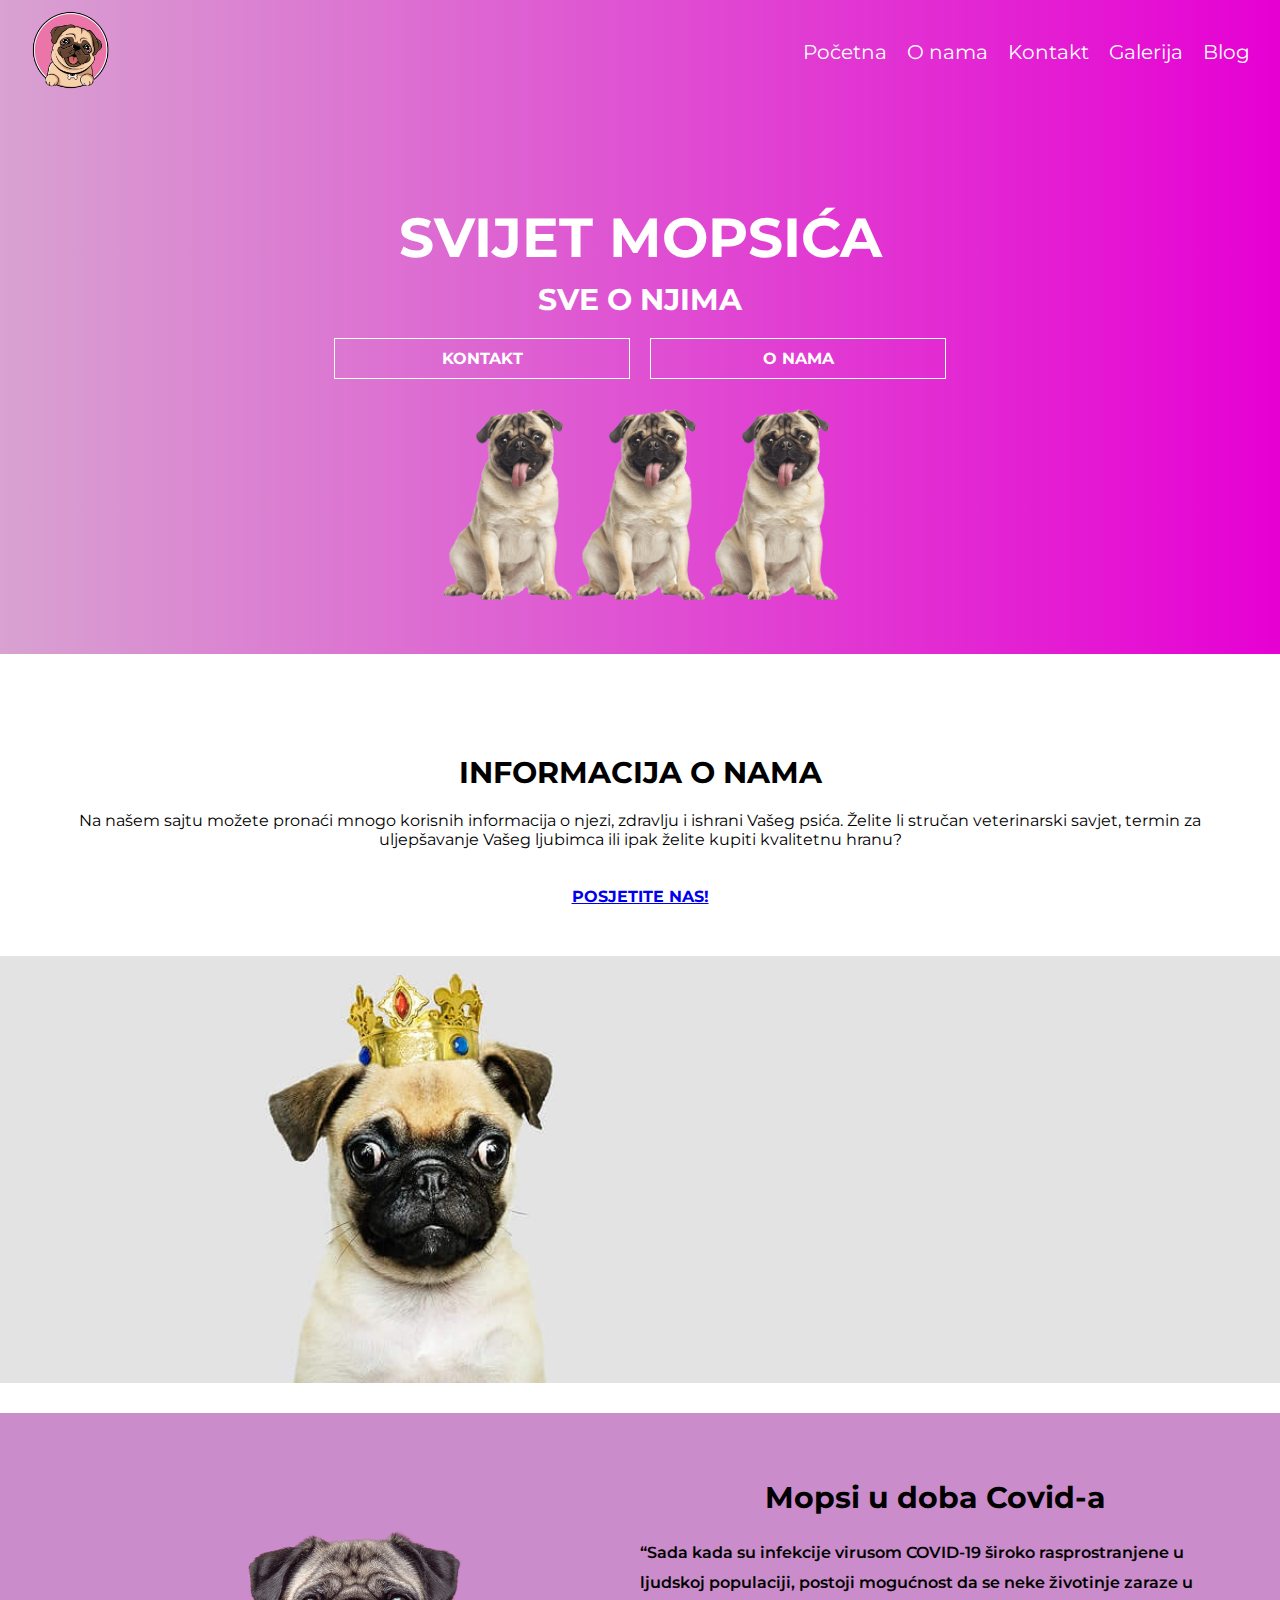
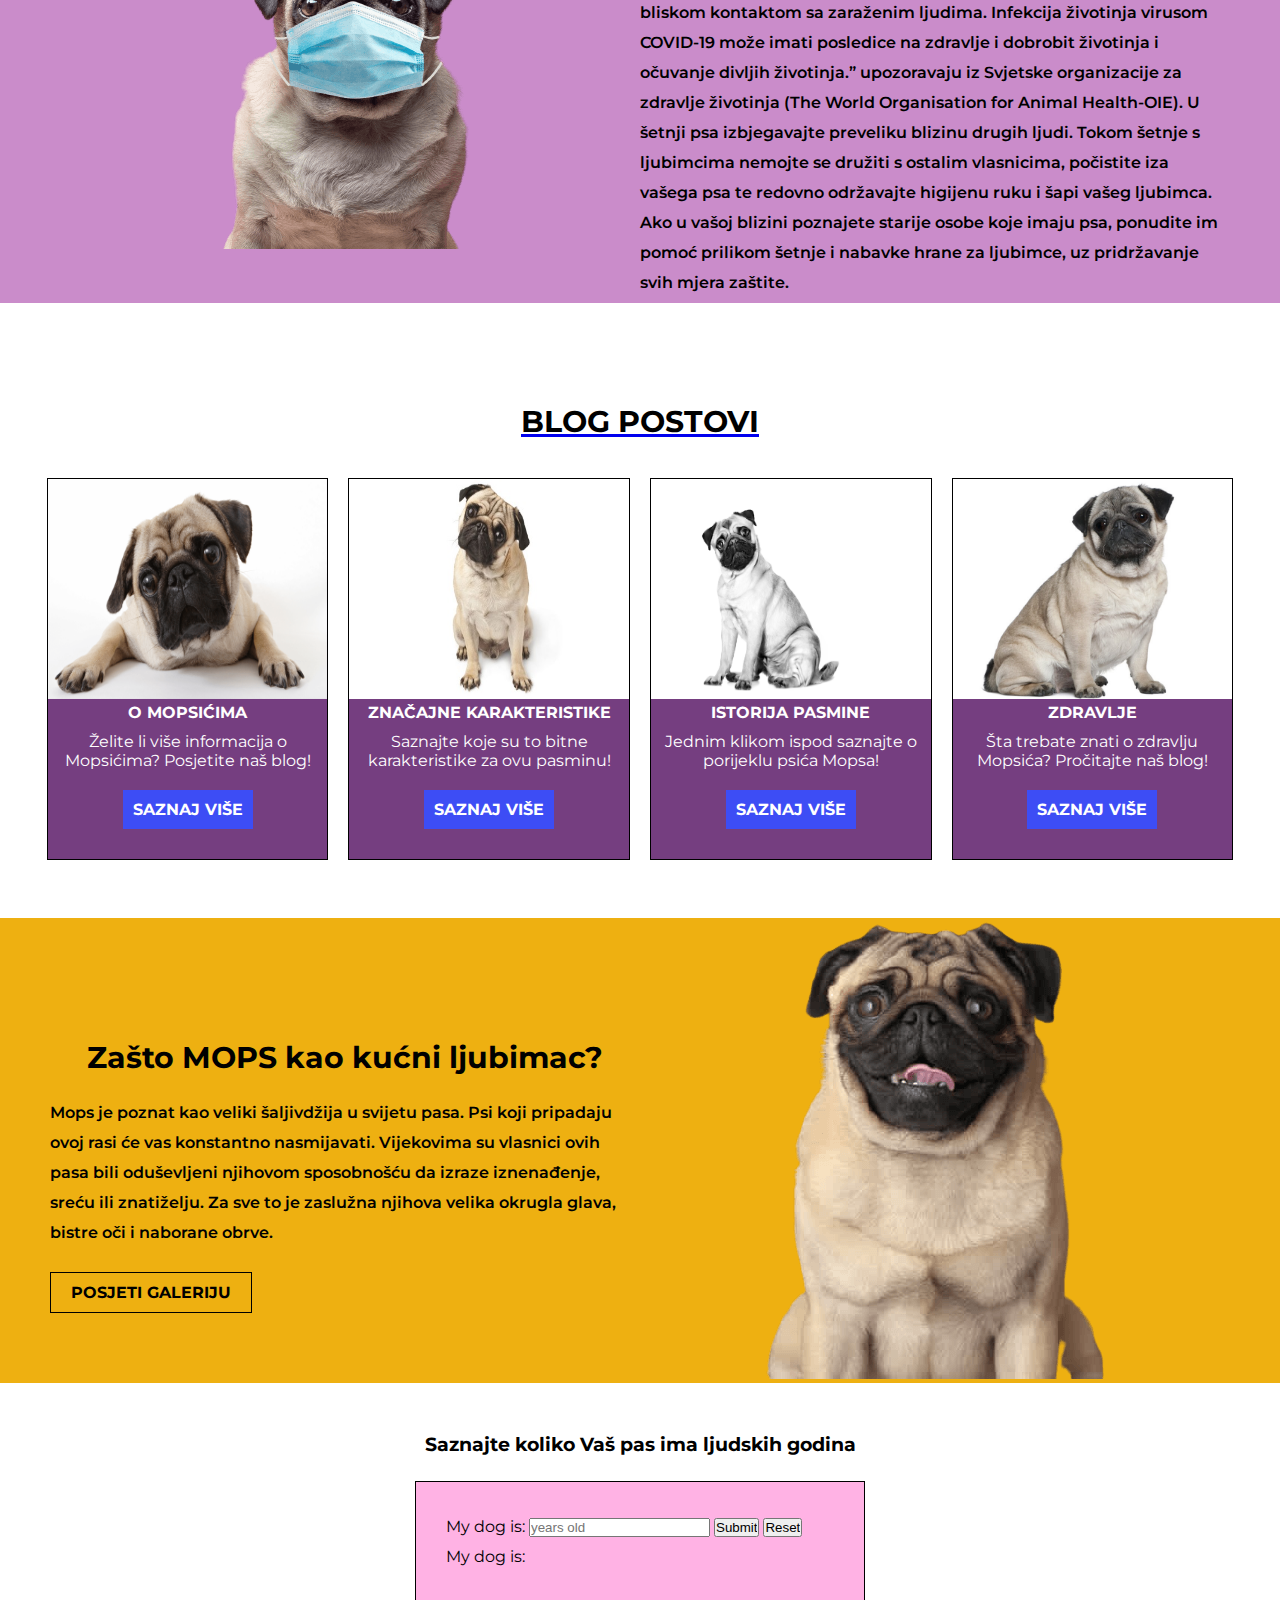
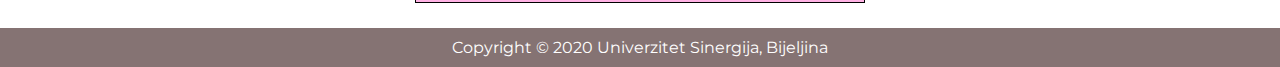
<file: HTMLWebSIte/mops_projekat/index.html>
<!DOCTYPE html>
<html lang="en"> <!--lang atribut za indentifikaciju jezika tekstualnog sadrzaja na webu-->
<head>
    <meta charset="UTF-8"> <!--karakter set-->
    <meta name="viewport" content="width=device-width, initial-scale=1.0"> <!--ukljucen responsive-->
    <link rel="stylesheet" href="css/index.css"> <!--povezali smo sa css-om-->
    <style>
        @import url('https://fonts.googleapis.com/css2?family=Montserrat:wght@300&display=swap');
    </style>
    <meta name="description" content="Prava rasa za vas? Informacije o mopsu uključujući osobnost, 
    povijest, njegovanje, slike, video zapise i AKC standard pasmine."> <!--opis-->
    <title>MOPS</title> <!--naslov-->

</head>
<body>

    <!-- HEADER SEKCIJA -->
    <header>
        <div class="navigation">
            <div class="logo">
                <img src="images/logo2.png" alt="">
            </div>
            <ul>
                <li>
                    <a href="index.html">Početna</a>
                </li>
                <li>
                    <a href="about.html">O nama</a>
                </li>
                <li>
                    <a href="contact.html">Kontakt</a>
                </li>
                <li>
                    <a href="gallery.html">Galerija</a>
                </li>
                <li>
                    <a href="blog.html">Blog</a>
                </li>
            </ul>
        </div>
    </header>
    <!-- KRAJ HEAER SEKCIJE -->

    <!-- HERO SEKCIJA -->
   <div class="hero">
       <div class="hero-content">
           <h1>Svijet mopsića</h1>
           <h2>Sve o njima</h2>
           <div class="buttons">
               <a href="contact.html">Kontakt</a>
               <a href="about.html">O nama</a>
           </div>
           <div class="dogs">
            <img src="images/pug.png" alt="">
            <img src="images/pug.png" alt="">
            <img src="images/pug.png" alt="">
           </div>
       </div>
   </div>
   <!-- KRAJ HERO SEKCIJE -->

   <!-- INFO SEKCIJA -->
   <div class="info">
        <h3>Informacija o nama</h3>
        <p>Na našem sajtu možete pronaći mnogo korisnih informacija o njezi, zdravlju i ishrani Vašeg psića. Želite li stručan veterinarski savjet,
            termin za uljepšavanje Vašeg ljubimca ili ipak želite kupiti kvalitetnu hranu? 
        </p> 
        <br> <br>
            <strong><p><a href="contact.html">POSJETITE NAS!</a></p></strong>
   </div>
   <!-- KRAJ INFO SEKCIJE -->

   <!-- SLIDER -->
   <div id="slideshow">
    <div class="slide"> 
      <img src="images/sl1.jpg">
    </div>

    <div class="slide">
      <img src="images/sl2.jpg">
    </div>

    <div class="slide">
      <img src="images/sl3.jpg">
    </div>
  </div>
  <!-- KRAJ SLIDERA -->

  <!-- MOPS COVID SEKCIJA -->
   <div class="mops-covid">
    <div class="mops-image">
        <img src="images/mops2.png" alt="">
    </div>
       <div class="mops-inner">
           <h3>Mopsi u doba Covid-a</h3>
           <p>“Sada kada su infekcije virusom COVID-19 široko rasprostranjene u ljudskoj populaciji, postoji mogućnost da se neke životinje zaraze u bliskom kontaktom sa zaraženim ljudima. Infekcija životinja virusom COVID-19 može imati posledice na zdravlje i dobrobit životinja i očuvanje divljih životinja.” upozoravaju iz Svjetske organizacije za zdravlje životinja (The World Organisation for Animal Health-OIE).
            U šetnji psa izbjegavajte preveliku blizinu drugih ljudi.
            Tokom šetnje s ljubimcima nemojte se družiti s ostalim vlasnicima, počistite iza vašega psa te redovno održavajte higijenu ruku i šapi vašeg ljubimca. Ako u vašoj blizini poznajete starije osobe koje imaju psa, 
            ponudite im pomoć prilikom šetnje i nabavke hrane za ljubimce, uz pridržavanje svih mjera zaštite.
           </p>
       </div>
   </div>
   <!-- KRAJ MOPS COVID SEKCIJE -->

   <!-- BLOG SEKCIJA -->
   <div class="blog-section">
        <div class="uppersection">
            <a href="blog.html"><h3>Blog postovi</h3></a>
        </div>
        <div class="blog-posts">
            <div class="blog-card">
                <img src="images/mops5.png" alt="">
                <h4>O Mopsićima</h4>
                <p>Želite li više informacija o Mopsićima? Posjetite naš blog!</p>   
                <a href="./blogpost/blogpost1.html">Saznaj više</a>
            </div>
            <div class="blog-card">
                <img src="images/mops-2.jpg" alt="">
                <h4>Značajne karakteristike</h4>
                <p>Saznajte koje su to bitne karakteristike za ovu pasminu!</p>
                <a href="./blogpost/blogpost2.html">Saznaj više</a>
            </div>
            <div class="blog-card">
                <img src="images/mops3.png" alt="">
                <h4>Istorija pasmine</h4>
                <P>Jednim klikom ispod saznajte o porijeklu psića Mopsa!</P>
                <a href="./blogpost/blogpost3.html">Saznaj više</a>
            </div>
            <div class="blog-card">
                <img src="images/mops4.jpg" alt="">
                <h4>Zdravlje</h4>
                <p>Šta trebate znati o zdravlju Mopsića? Pročitajte naš blog! </p>
                <a href="./blogpost/blogpost4.html">Saznaj više</a>
            </div>
            
        </div>
    </div>
    <!-- KRAJ BLOG SEKCIJE-->

    <!-- GALERIJA -->
    <div class="gallery-section">
           <div class="gallery-inner">
               <h3>Zašto MOPS kao kućni ljubimac?</h3>
               <p>Mops je poznat kao veliki šaljivdžija u svijetu pasa. Psi koji pripadaju ovoj rasi će vas konstantno nasmijavati.
                Vijekovima su vlasnici ovih pasa bili oduševljeni njihovom sposobnošću da izraze iznenađenje, sreću ili znatiželju. 
                Za sve to je zaslužna njihova velika okrugla glava, bistre oči i naborane obrve.</p>
               <a href="gallery.html">Posjeti galeriju</a>
           </div>
           <div class="gallery-image">
            <img src="images/gallerymops3.png" alt="">
        </div>
    </div>
    <!-- KRAJ GALERIJE -->

    <!-- KALKULATOR -->
    <h3 class="heading">Saznajte koliko Vaš pas ima ljudskih godina</h3>
    <div class='dog-age-calculator'> 
        
        <form class='calculator'>
        <p> My dog is:
        <input type="text" id ="years" placeholder="years old"/>
        <input type="button" value="Submit" onclick="calculateDogAge()"/>
        <input type="reset"  value="Reset">
        </p>
        </form>
      
          <p id='text'> My dog is: <span id="cal-text"> </span>
               </p>
      </div>
    <!--KRAJ KALKULATORA-->

    <!-- FOOTER -->
    <footer>
        <p>Copyright © 2020 Univerzitet Sinergija, Bijeljina</p>
        
        <script type="text/JavaScript" src="js/slider.js"></script>
        <script type="text/javascript" src="js/calculator.js"></script>
    </footer>
    <!-- KRAJ FOOTERA-->
</body>
</html>
</file>
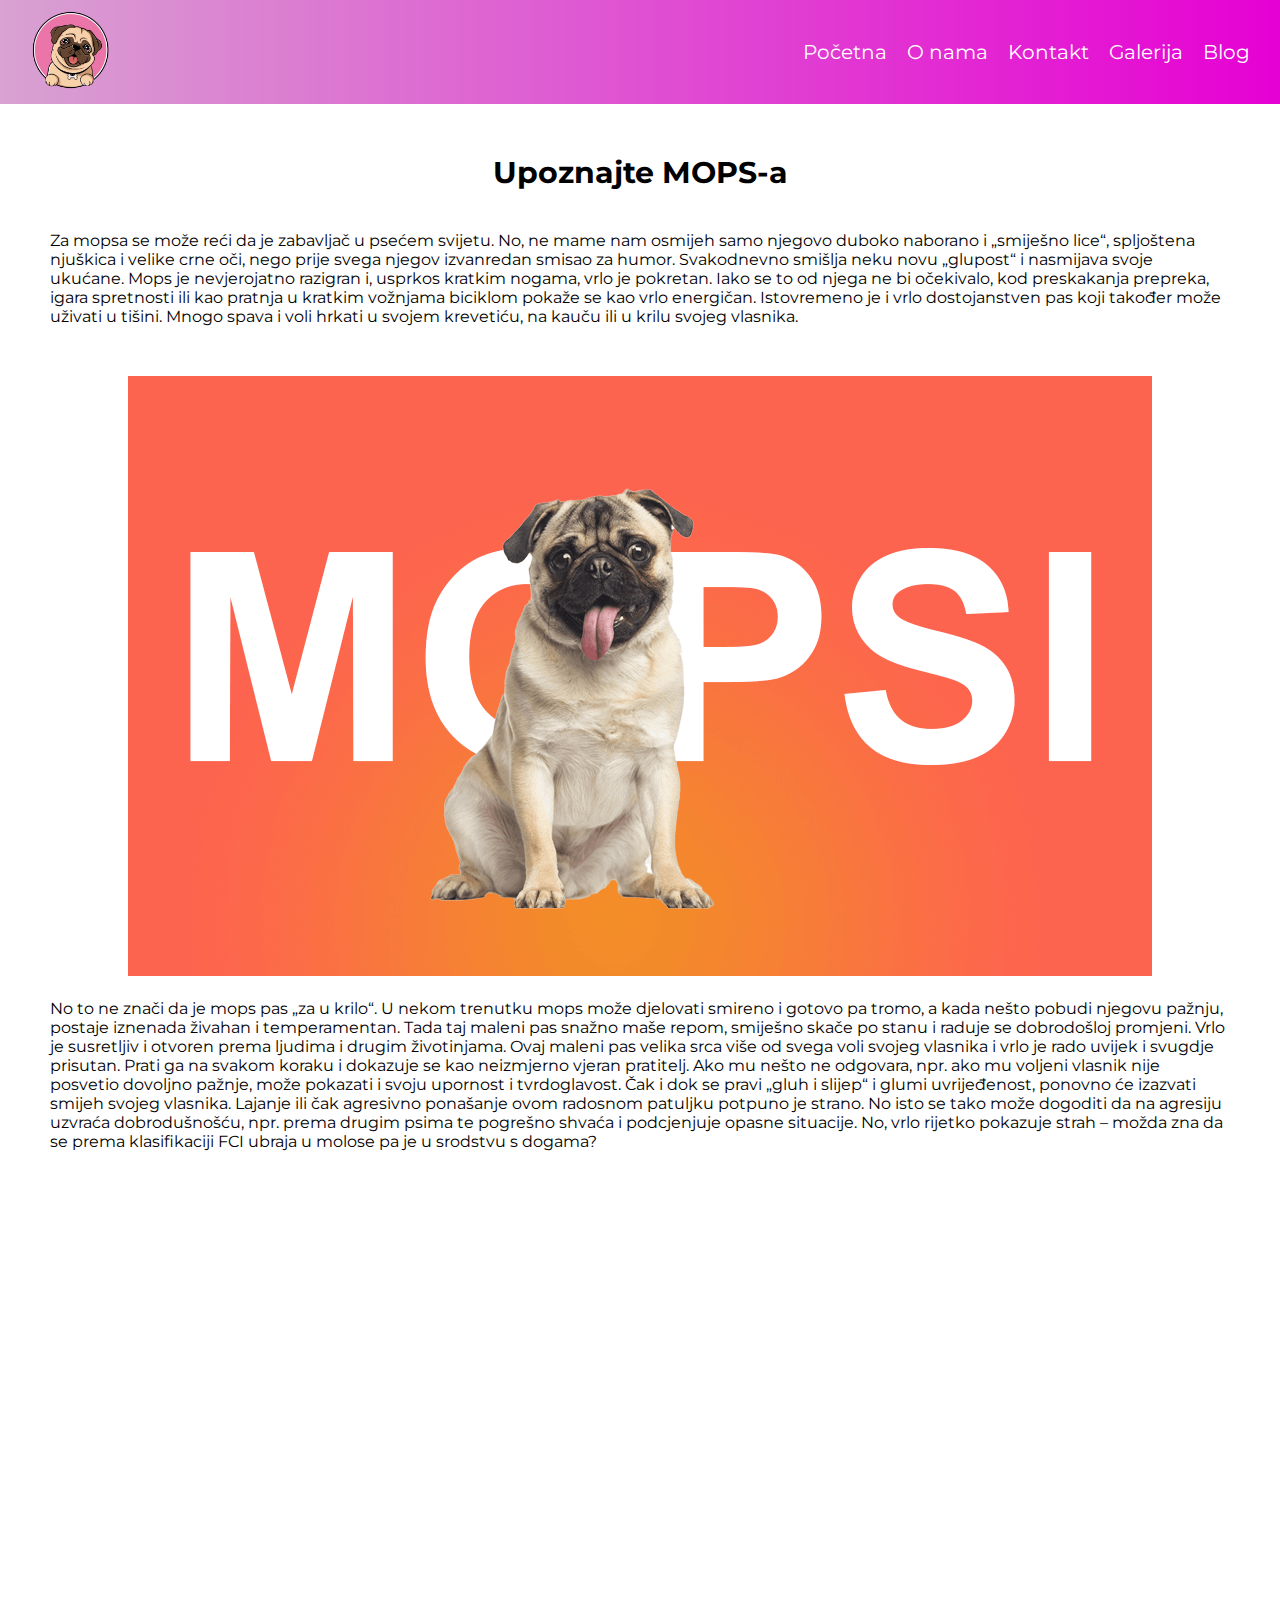
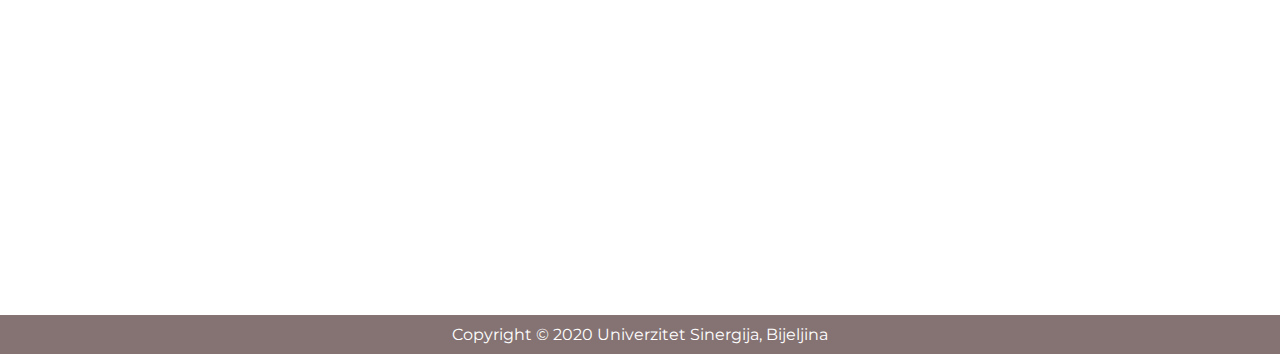
<file: HTMLWebSIte/mops_projekat/about.html>
<!DOCTYPE html>
<html lang="en">
<head>
    <meta charset="UTF-8">
    <meta name="viewport" content="width=device-width, initial-scale=1.0">
    <link rel="stylesheet" href="css/about.css">
    <title>O nama</title>
    <style>
        @import url('https://fonts.googleapis.com/css2?family=Montserrat:wght@300&display=swap');
    </style>
</head>
<body>

    <!-- HEADER SEKCIJA -->
    <header>
        <div class="navigation">
            <div class="logo">
                <img src="images/logo2.png" alt="">
            </div>
            <ul>
                <li>
                    <a href="index.html">Početna</a>
                </li>
                <li>
                    <a href="about.html">O nama</a>
                </li>
                <li>
                    <a href="contact.html">Kontakt</a>
                </li>
                <li>
                    <a href="gallery.html">Galerija</a>
                </li>
                <li>
                    <a href="blog.html">Blog</a>
                </li>
            </ul>
        </div>
    </header>
    <!-- KRAJ HEADER SEKCIJE -->

    <!-- ABOUT SEKCIJA-->
    <div class="about-section">
        <h2>
            Upoznajte MOPS-a
        </h2>
        <p> Za mopsa se može reći da je zabavljač u psećem svijetu. No, ne mame nam osmijeh samo njegovo duboko naborano i „smiješno lice“, spljoštena njuškica i velike crne oči, nego prije svega njegov izvanredan smisao za humor. Svakodnevno smišlja neku novu „glupost“ i nasmijava svoje ukućane. Mops je nevjerojatno razigran i, usprkos kratkim nogama, vrlo je pokretan. Iako se to od njega ne bi očekivalo, kod preskakanja prepreka, igara spretnosti ili kao pratnja u kratkim vožnjama biciklom pokaže se kao vrlo energičan. Istovremeno je i vrlo dostojanstven pas koji također može uživati u tišini. Mnogo spava i voli hrkati u svojem krevetiću, na kauču ili u krilu svojeg vlasnika. </p>
            
        <div class="img-about">
            <img src="images/background.png">
        </div>
            <br>
        <p> No to ne znači da je mops pas „za u krilo“. U nekom trenutku mops može djelovati smireno i gotovo pa tromo, a kada nešto pobudi njegovu pažnju, postaje iznenada živahan i temperamentan. Tada taj maleni pas snažno maše repom, smiješno skače po stanu i raduje se dobrodošloj promjeni. Vrlo je susretljiv i otvoren prema ljudima i drugim životinjama. Ovaj maleni pas velika srca više od svega voli svojeg vlasnika i vrlo je rado uvijek i svugdje prisutan. Prati ga na svakom koraku i dokazuje se kao neizmjerno vjeran pratitelj. Ako mu nešto ne odgovara, npr. ako mu voljeni vlasnik nije posvetio dovoljno pažnje, može pokazati i svoju upornost i tvrdoglavost. Čak i dok se pravi „gluh i slijep“ i glumi uvrijeđenost, ponovno će izazvati smijeh svojeg vlasnika. Lajanje ili čak agresivno ponašanje ovom radosnom patuljku potpuno je strano. No isto se tako može dogoditi da na agresiju uzvraća dobrodušnošću, npr. prema drugim psima te pogrešno shvaća i podcjenjuje opasne situacije. No, vrlo rijetko pokazuje strah – možda zna da se prema klasifikaciji FCI ubraja u molose pa je u srodstvu s dogama?</p>
        <!-- KRAJ ABOUT SEKCIJE -->

        <!-- VIDEO SEKCIJA -->
       <div class="video-responsive">
        <iframe width="1000" height="698" 
        src="https://www.youtube.com/embed/RA3YYeq4XRI" 
        rel='external nofollow' 
        frameborder="0" 
        allow="accelerometer; autoplay; clipboard-write; encrypted-media; gyroscope; picture-in-picture" 
        allowfullscreen></iframe>
       </div>
    </div>
    <!-- KRAJ VIDEO SEKCIJE -->


    <footer>
        <p>Copyright © 2020 Univerzitet Sinergija, Bijeljina</p>
    </footer>
</body>
</html>
</file>
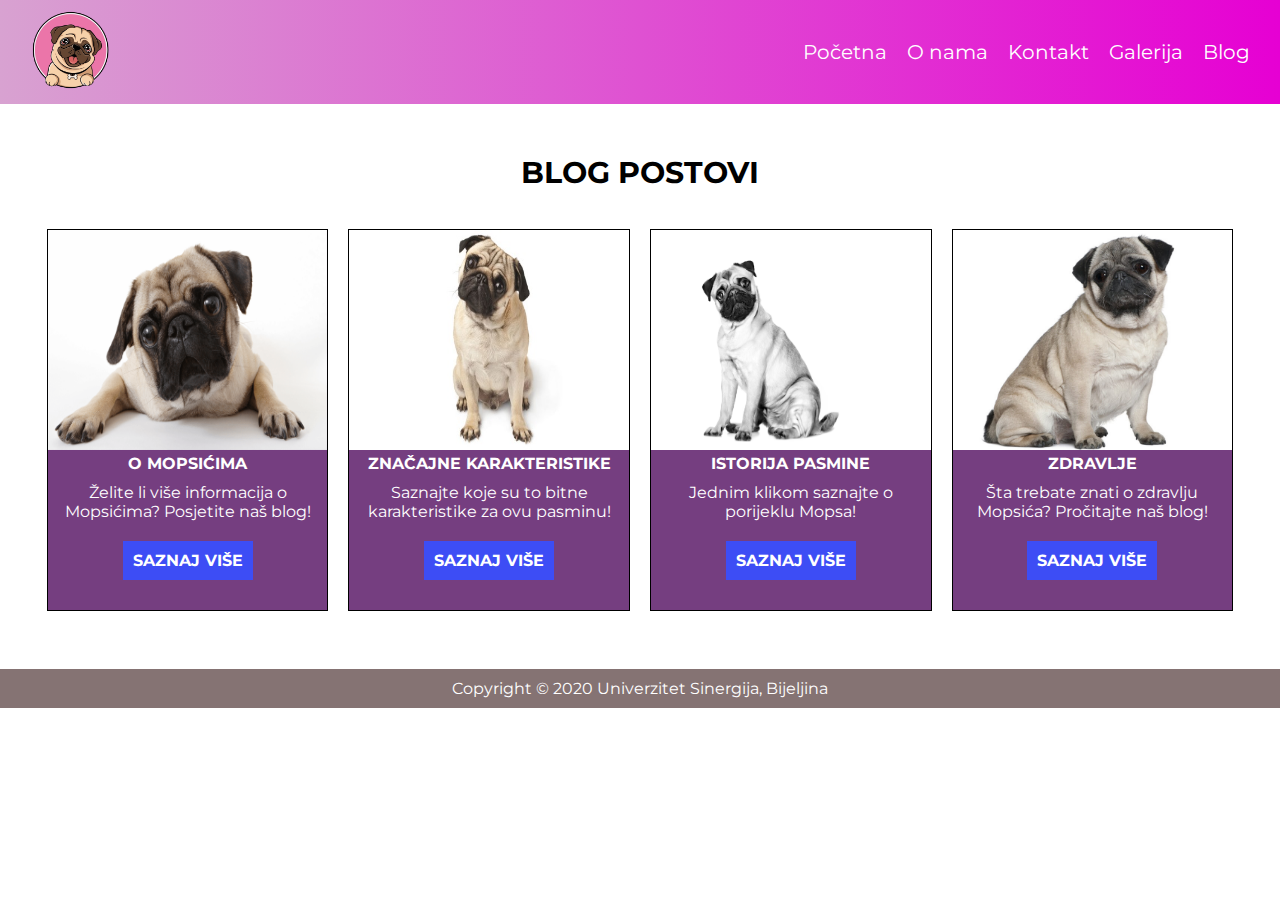
<file: HTMLWebSIte/mops_projekat/blog.html>
<!DOCTYPE html>
<html lang="en">
<head>
    <meta charset="UTF-8">
    <meta name="viewport" content="width=device-width, initial-scale=1.0">
    <link rel="stylesheet" href="css/blog.css">
    <title>Blog</title>
    <style>
        @import url('https://fonts.googleapis.com/css2?family=Montserrat:wght@300&display=swap');
    </style>
</head>
<body>

    <!-- HEADER SEKCIJA -->
    <header>
        <div class="navigation">
            <div class="logo">
                <img src="images/logo2.png" alt="">
            </div>
            <ul>
                <li>
                    <a href="index.html">Početna</a>
                </li>
                <li>
                    <a href="about.html">O nama</a>
                </li>
                <li>
                    <a href="contact.html">Kontakt</a>
                </li>
                <li>
                    <a href="gallery.html">Galerija</a>
                </li>
                <li>
                    <a href="blog.html">Blog</a>
                </li>
            </ul>
        </div>
    </header>
    <!-- KRAJ HEADER SEKCIJE -->

    <!-- BLOG SEKCIJA -->
    <div class="blog-section">
        <div class="uppersection">
            <h3>Blog postovi</h3>
        </div>
        <div class="blog-posts">
            <div class="blog-card">
                <img src="images/mops5.png" alt="mops">
                <h4>O Mopsićima</h4>
             <p>Želite li više informacija o Mopsićima? Posjetite naš blog!</p>
                <a href="./blogpost/blogpost1.html">Saznaj više</a>
            </div>
            <div class="blog-card">
                <img src="images/mops-2.jpg" alt="mops-karakteristike">
                <h4>Značajne karakteristike</h4>
                <p>Saznajte koje su to bitne karakteristike za ovu pasminu!</p>
                   <a href="./blogpost/blogpost2.html">Saznaj više</a>
                </div>
            <div class="blog-card">
                <img src="images/mops3.png" alt="mops-istorija">
                <h4>Istorija pasmine</h4>
                <p>Jednim klikom saznajte o porijeklu Mopsa!</p>
                   <a href="./blogpost/blogpost3.html">Saznaj više</a>
            </div>
            
                <div class="blog-card">
                <img src="images/mops4.jpg" alt="mops-zdravlje">
                <h4>Zdravlje</h4>
                <p>Šta trebate znati o zdravlju Mopsića? Pročitajte naš blog! </p>
                    <a href="./blogpost/blogpost4.html">Saznaj više</a>
            
                </div>
        </div>
    </div>
    <!-- KRAJ BLOG SEKCIJE -->

    <footer>
        <p>Copyright © 2020 Univerzitet Sinergija, Bijeljina</p>
    </footer>
</body>
</html>
</file>
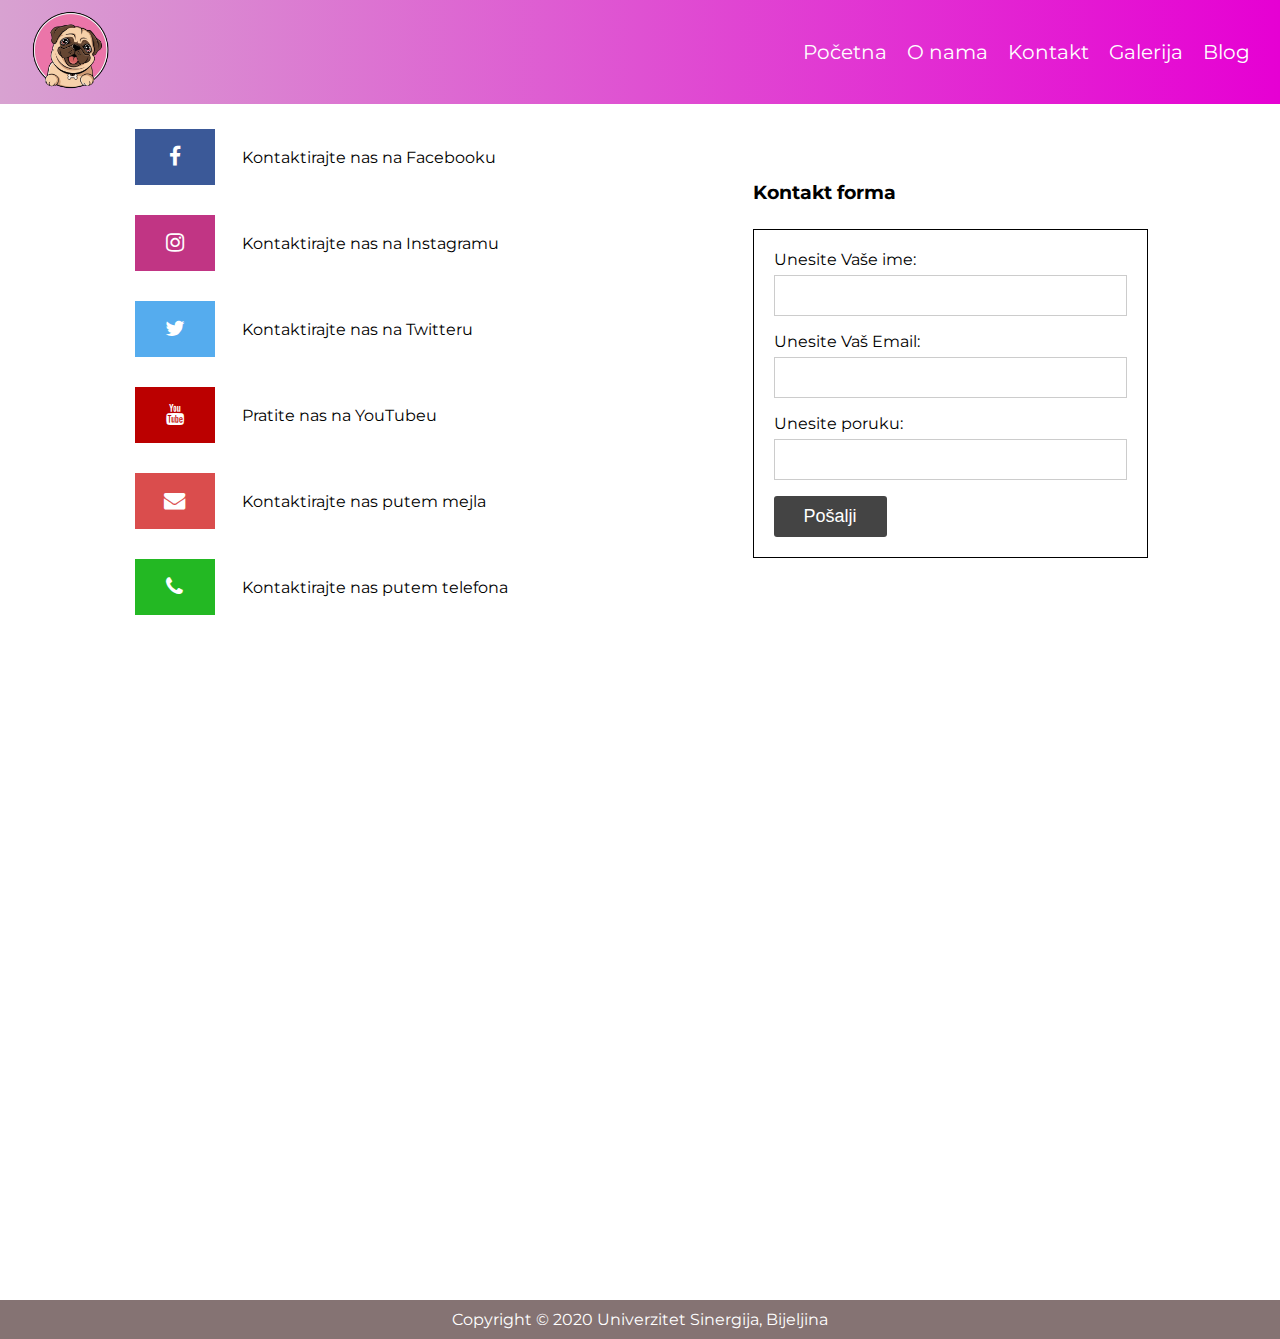
<file: HTMLWebSIte/mops_projekat/contact.html>
<!DOCTYPE html>
<html lang="en">
<head>
    <meta charset="UTF-8">
    <meta name="viewport" content="width=device-width, initial-scale=1.0">
    <link rel="stylesheet" href="css/contact.css">
    <link rel="stylesheet" href="https://cdnjs.cloudflare.com/ajax/libs/font-awesome/4.7.0/css/font-awesome.min.css">
    <style>
        @import url('https://fonts.googleapis.com/css2?family=Montserrat:wght@300&display=swap');
    </style>
    <title>Kontakt</title>
</head>
<body>

    <!-- HEADER SEKCIJA -->
    <header>
        <div class="navigation">
            <div class="logo">
                <img src="images/logo2.png" alt="">
            </div>
            <ul>
                <li>
                    <a href="index.html">Početna</a>
                </li>
                <li>
                    <a href="about.html">O nama</a>
                </li>
                <li>
                    <a href="contact.html">Kontakt</a>
                </li>
                <li>
                    <a href="gallery.html">Galerija</a>
                </li>
                <li>
                    <a href="blog.html">Blog</a>
                </li>
            </ul>
        </div>
    </header>
    <!-- KRAJ HEAER SEKCIJE -->

    <!-- KONTAKT SEKCIJA -->
    <!-- DRUŠTVENE MREŽE -->
   <div class="contact-section">
    <div class="contact-buttons">
        <div class="contact-button">
            <a href="https://www.facebook.com/" target="_blank" class="fa fa-facebook fa-lg"></a>
            <p>Kontaktirajte nas na Facebooku</p>
        </div>
        <div class="contact-button">
            <a href="https://www.instagram.com/" target="_blank"  class="fa fa-instagram fa-lg"></a>
            <p>Kontaktirajte nas na Instagramu</p>
        </div>
        <div class="contact-button">
            <a href="https://twitter.com/?lang=en" target="_blank" class="fa fa-twitter fa-lg"></a>
            <p>Kontaktirajte nas na Twitteru</p>
        </div>
        <div class="contact-button">
            <a href="https://www.youtube.com/" target="_blank" class="fa fa-youtube fa-lg"></a>
            <p>Pratite nas na YouTubeu</p>
        </div>
        <div class="contact-button">
            <a href="mailto:info@mops.com" target="_blank" class="fa fa-envelope fa-lg"></a>
            <p>Kontaktirajte nas putem mejla</p>
        </div>
        <div class="contact-button">
            <a href="tel:+38755217100" class="fa fa-phone fa-lg"></a>
            <p>Kontaktirajte nas putem telefona</p>
        </div>
    </div>
    <!-- KRAJ KONTAKT SEKCIJE -->

    <!-- KONTAKT FORMA -->
    <div class="form">
        <h3>Kontakt forma</h3>
        <form name="forma"  onsubmit="return fullFormValidation()"> 
            Unesite Vaše ime:
            <input type="text" name="fname">
            <h3 id="info-tekst1"></h3>
            Unesite Vaš Email:
            <input type="email" name="femail">
            <h3 id="info-tekst2"></h3>
            Unesite poruku:
            <input type="text" name="fporuka">
            <h3 id="info-tekst3"></h3>
           
            <input type="submit" value="Pošalji">
            <h3 id="tekst"></h3>
          </form>
    </div>
   </div>
   <!-- KRAJ KONTAKT SEKCIJE -->

   <!-- MAPA -->
    <div class="map">
    <iframe src="https://www.google.com/maps/embed?pb=!1m14!1m8!1m3!1d5825480.2883499665!2d18.846471!3d44.525951!3m2!1i1024!2i768!4f13.1!3m3!1m2!1s0x0%3A0x4de99772ba5b7e12!2sUzgoj%20i%20prodaja%20pasa%20pasmine%20Mops(Pug)!5e0!3m2!1shr!2sba!4v1607196840843!5m2!1shr!2sba" frameborder="0" style="border:0;" allowfullscreen="" aria-hidden="false" tabindex="0"></iframe>
    </div>
  
    <footer>
    <p>Copyright © 2020 Univerzitet Sinergija, Bijeljina</p>

    <script type="text/javascript" src="js/forma.js"></script>
</footer>
</body>
</html>
</file>
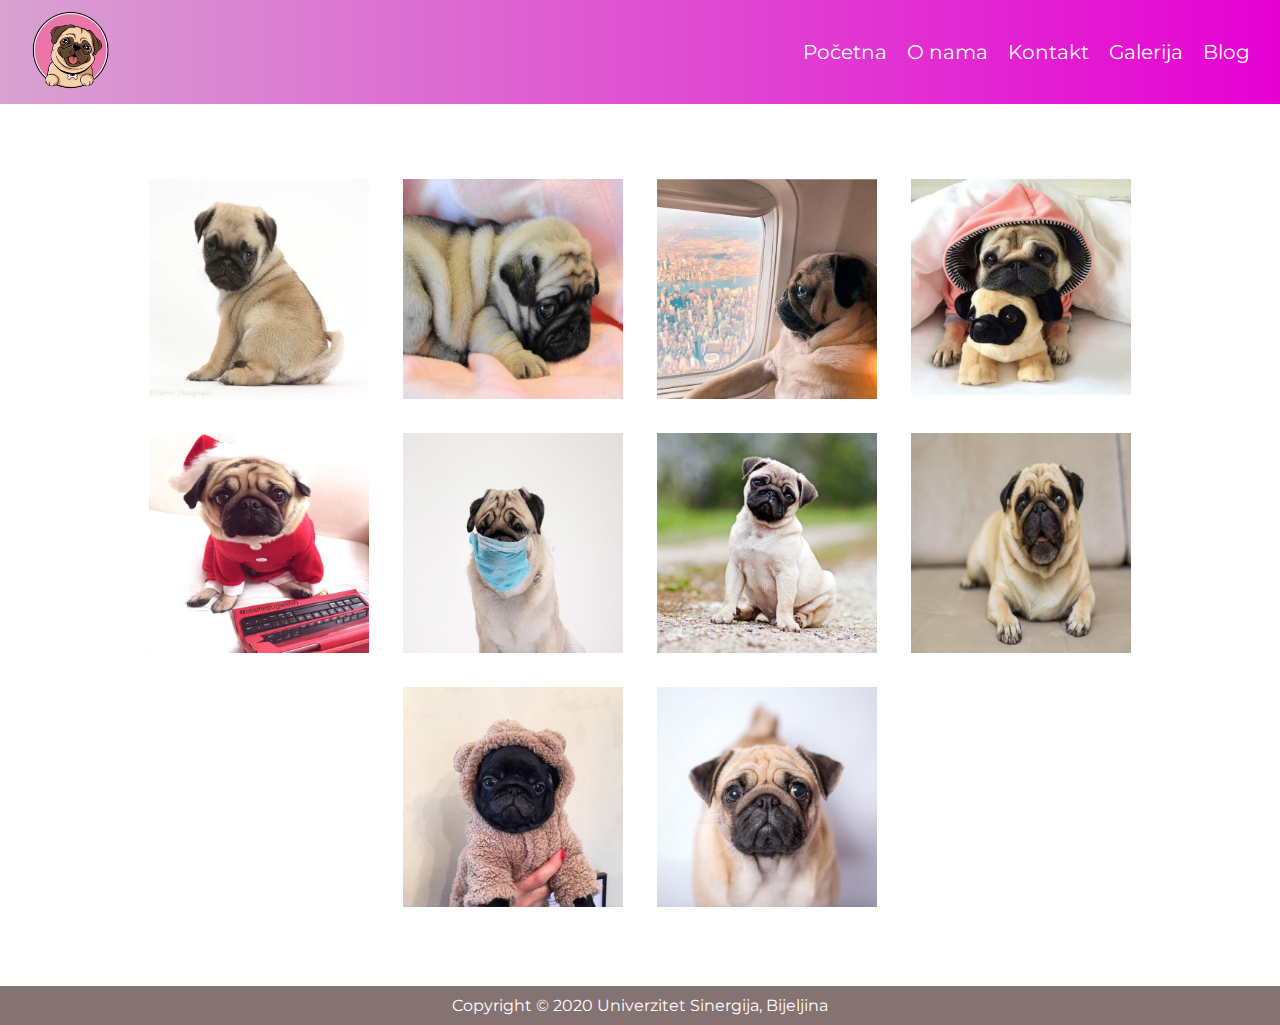
<file: HTMLWebSIte/mops_projekat/gallery.html>
<!DOCTYPE html>
<html lang="en">
<head>
    <meta charset="UTF-8">
    <meta name="viewport" content="width=device-width, initial-scale=1.0">
    <link rel="stylesheet" href="css/gallery2.css">
    <link rel="stylesheet" href="css/lightbox.min.css">
    <script src="js/lightbox-plus-jquery.min.js"></script>
    <style>
        @import url('https://fonts.googleapis.com/css2?family=Montserrat:wght@300&display=swap');
    </style>
    <title>Galerija</title>
</head>
<body>

    <!-- HEADER SEKCIJA -->
    <header>
        <div class="navigation">
            <div class="logo">
                <img src="images/logo2.png" alt="">
            </div>
            <ul>
                <li>
                    <a href="index.html">Početna</a>
                </li>
                <li>
                    <a href="about.html">O nama</a>
                </li>
                <li>
                    <a href="contact.html">Kontakt</a>
                </li>
                <li>
                    <a href="gallery.html">Galerija</a>
                </li>
                <li>
                    <a href="blog.html">Blog</a>
                </li>
            </ul>
        </div>
    </header>
    <!-- KRAJ HEADER SEKCIJE -->
    
    <!-- GALERIJA -->
    <div class="gallery">
        <a href="images/left-pug1.jpg" data-lightbox="mygallery"><img src="images/left-pug1.jpg" alt=""></a>
        <a href="images/left-pug21.jpg" data-lightbox="mygallery"><img src="images/left-pug21.jpg" alt=""></a>
        <a href="images/left-pug31.jpg" data-lightbox="mygallery"><img src="images/left-pug31.jpg" alt=""></a>
        <a href="images/left-pug41.jpg" data-lightbox="mygallery"><img src="images/left-pug41.jpg" alt=""></a>
        <a href="images/left-pug51.jpg" data-lightbox="mygallery"><img src="images/left-pug51.jpg" alt=""></a>
        <a href="images/left-pug61.jpg" data-lightbox="mygallery"><img src="images/left-pug61.jpg" alt=""></a>
        <a href="images/pug-puppy-71.jpg" data-lightbox="mygallery"><img src="images/pug-puppy-71.jpg" alt=""></a>
        <a href="images/pug-puppy-81.jpg" data-lightbox="mygallery"><img src="images/pug-puppy-81.jpg" alt=""></a>
        <a href="images/pug1.jpg" data-lightbox="mygallery"><img src="images/pug1.jpg" alt=""></a>
        <a href="images/pug2.jpg" data-lightbox="mygallery"><img src="images/pug2.jpg" alt=""></a>
    </div>
    <!-- KRAJ GALERIJE -->
    
    <footer>
        <p>Copyright © 2020 Univerzitet Sinergija, Bijeljina</p>
    </footer>
</body>
</html>
</file>
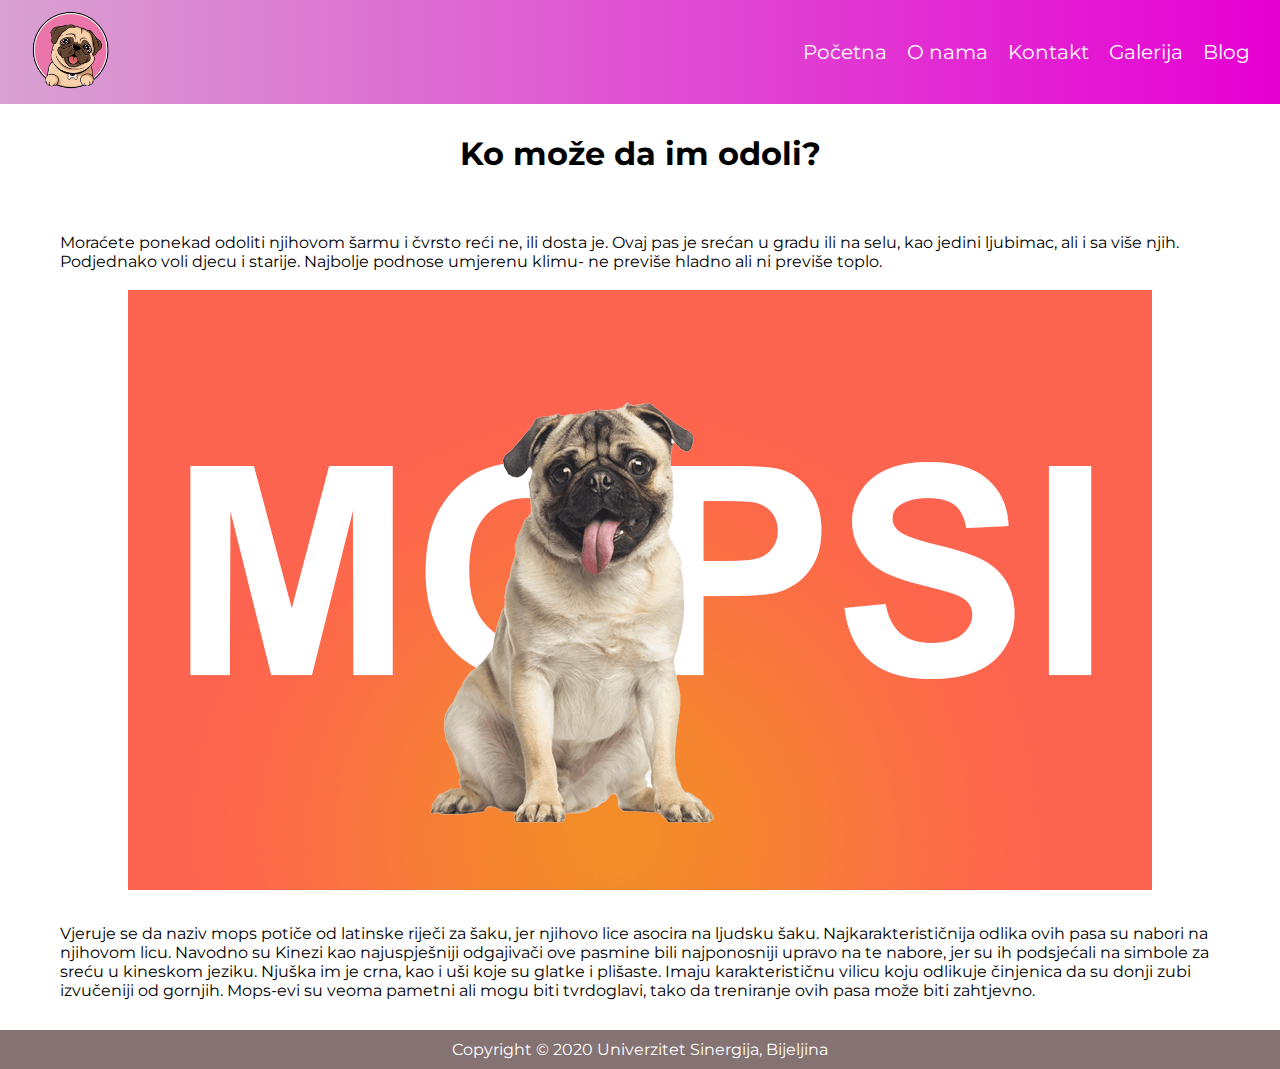
<file: HTMLWebSIte/mops_projekat/blogpost/blogpost1.html>
<!DOCTYPE html>
<html lang="en">
<head>
    <meta charset="UTF-8">
    <meta name="viewport" content="width=device-width, initial-scale=1.0">
    <link rel="stylesheet" href="../css/blogpost1.css">
    <style>
        @import url('https://fonts.googleapis.com/css2?family=Montserrat:wght@300&display=swap');
    </style>
    <title>MOPS</title>
</head>
<body>

    <!-- HEADER SEKCIJA -->
    <header>
        <div class="navigation">
            <div class="logo">
                <img src="../images/logo2.png" alt="">
            </div>
            <ul>
                <li>
                    <a href="../index.html">Početna</a>
                </li>
                <li>
                    <a href="../about.html">O nama</a>
                </li>
                <li>
                    <a href="../contact.html">Kontakt</a>
                </li>
                <li>
                    <a href="../gallery.html">Galerija</a>
                </li>
                <li>
                    <a href="../blog.html">Blog</a>
                </li>
            </ul>
        </div>
    </header>
    <!-- KRAJ HEADER SEKCIJE -->

    <!-- BLOG POST -->
    <div class="h1"><h1>Ko može da im odoli?</h1></div> 
        <div class="p1">
                <p> Moraćete ponekad odoliti njihovom šarmu i čvrsto reći ne, ili dosta je.
                Ovaj pas je srećan u gradu ili na selu, kao jedini ljubimac, ali i sa više njih. Podjednako voli djecu i starije. Najbolje podnose umjerenu klimu- ne previše hladno ali ni previše toplo.</p> 
                <br>

                <div class="img"><img src="../images/background.png"></div>

               <p>Vjeruje se da naziv mops potiče od latinske riječi za šaku, jer njihovo lice asocira na ljudsku šaku. Najkarakterističnija odlika ovih pasa su nabori na njihovom licu. Navodno su Kinezi kao najuspješniji odgajivači ove pasmine bili najponosniji upravo na te nabore, jer su ih podsjećali na simbole za sreću u kineskom jeziku.
                Njuška im je crna, kao i uši koje su glatke i plišaste. Imaju karakterističnu vilicu koju odlikuje činjenica da su donji zubi izvučeniji od gornjih. Mops-evi su veoma pametni ali mogu biti tvrdoglavi, tako da treniranje ovih pasa može biti zahtjevno.
                 </p>
        </div>
    <!-- KRAJ BLOG POSTA -->

    <footer>
        <p>Copyright © 2020 Univerzitet Sinergija, Bijeljina</p>
    </footer>
</body>
</html>
</file>
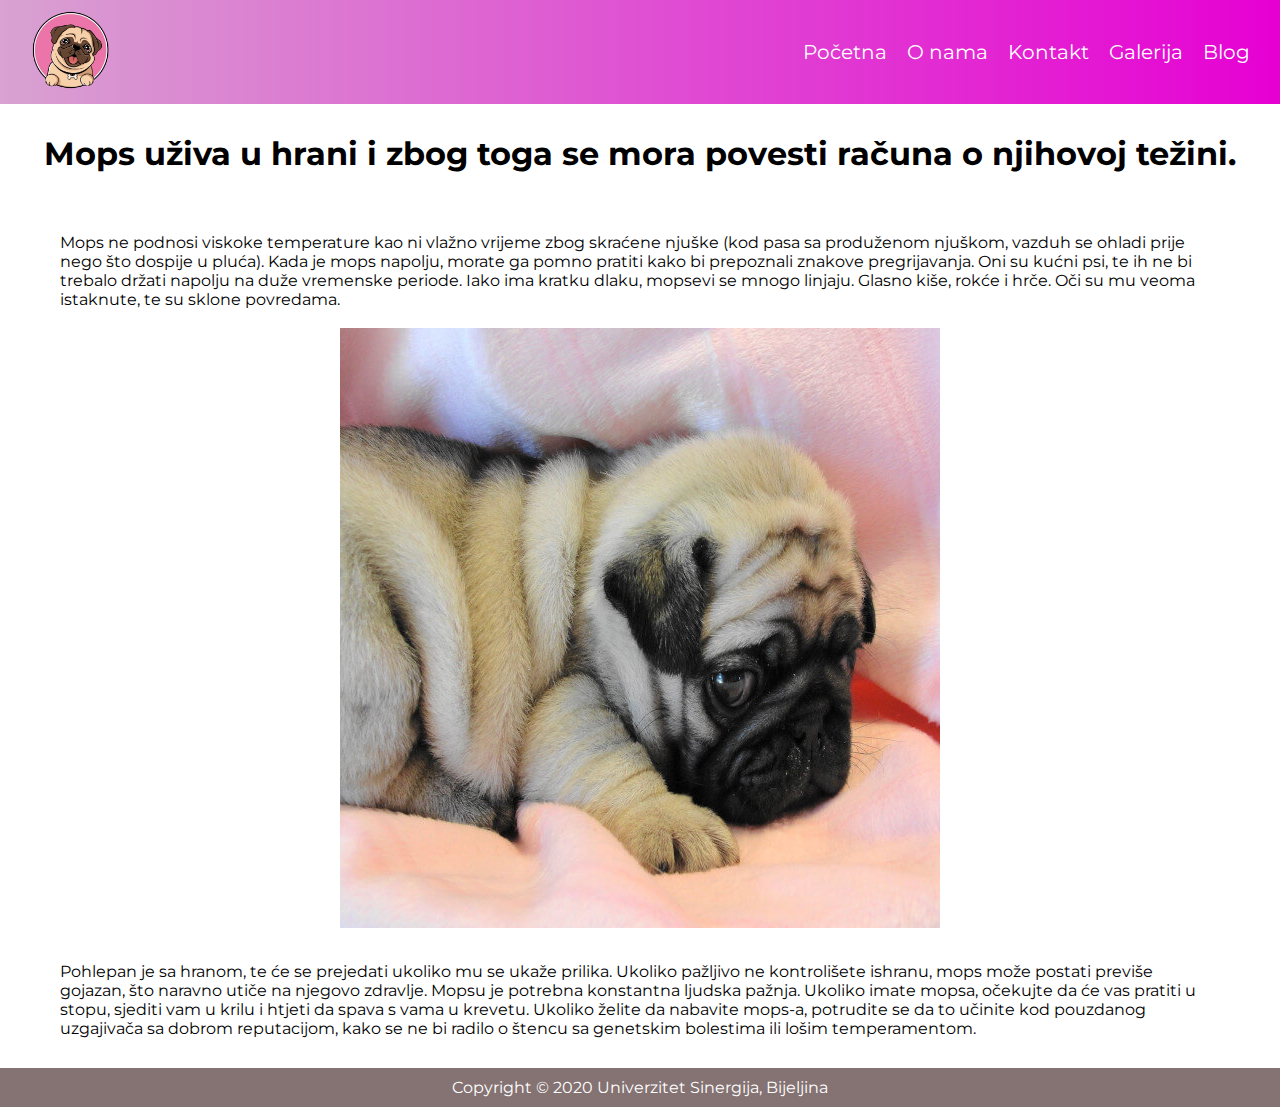
<file: HTMLWebSIte/mops_projekat/blogpost/blogpost2.html>
<!DOCTYPE html>
<html lang="en">
<head>
    <meta charset="UTF-8">
    <meta name="viewport" content="width=device-width, initial-scale=1.0">
    <link rel="stylesheet" href="../css/blogpost2.css">
    <style>
        @import url('https://fonts.googleapis.com/css2?family=Montserrat:wght@300&display=swap');
    </style>
    <title>MOPS</title>
</head>
<body>

    <!-- HEADER SEKCIJA -->
    <header>
        <div class="navigation">
            <div class="logo">
                <img src="../images/logo2.png" alt="">
            </div>
            <ul>
                <li>
                    <a href="../index.html">Početna</a>
                </li>
                <li>
                    <a href="../about.html">O nama</a>
                </li>
                <li>
                    <a href="../contact.html">Kontakt</a>
                </li>
                <li>
                    <a href="../gallery.html">Galerija</a>
                </li>
                <li>
                    <a href="../blog.html">Blog</a>
                </li>
            </ul>
        </div>
    </header>
    <!-- HEADER SEKCIJA -->

    <!-- BLOG POST -->
    <div class="h1"><h1>Mops uživa u hrani i zbog toga se mora povesti računa o njihovoj težini.</h1></div> 
        <div class="p1">
                <p> Mops ne podnosi viskoke temperature kao ni vlažno vrijeme zbog skraćene njuške (kod pasa sa produženom njuškom, vazduh se ohladi prije nego što dospije u pluća). Kada je mops napolju, morate ga pomno pratiti kako bi prepoznali znakove pregrijavanja. Oni su kućni psi, te ih ne bi trebalo držati napolju na duže vremenske periode. Iako ima kratku dlaku, mopsevi se mnogo linjaju. Glasno kiše, rokće i hrče. Oči su mu veoma istaknute, te su sklone povredama.</p> 
                <br>

                <div class="img"><img src="../images/left-pug21.jpg"></div>

               <p>Pohlepan je sa hranom, te će se prejedati ukoliko mu se ukaže prilika. Ukoliko pažljivo ne kontrolišete ishranu, mops može postati previše gojazan, što naravno utiče na njegovo zdravlje. Mopsu je potrebna konstantna ljudska pažnja. Ukoliko imate mopsa, očekujte da će vas pratiti u stopu, sjediti vam u krilu i htjeti da spava s vama u krevetu.
                Ukoliko želite da nabavite mops-a, potrudite se da to učinite kod pouzdanog uzgajivača sa dobrom reputacijom, kako se ne bi radilo o štencu sa genetskim bolestima ili lošim temperamentom.
                 </p>
        </div>
    <!-- KRAJ BLOG POSTA -->

    
    <footer>
        <p>Copyright © 2020 Univerzitet Sinergija, Bijeljina</p>
    </footer>
</body>
</html>
</file>
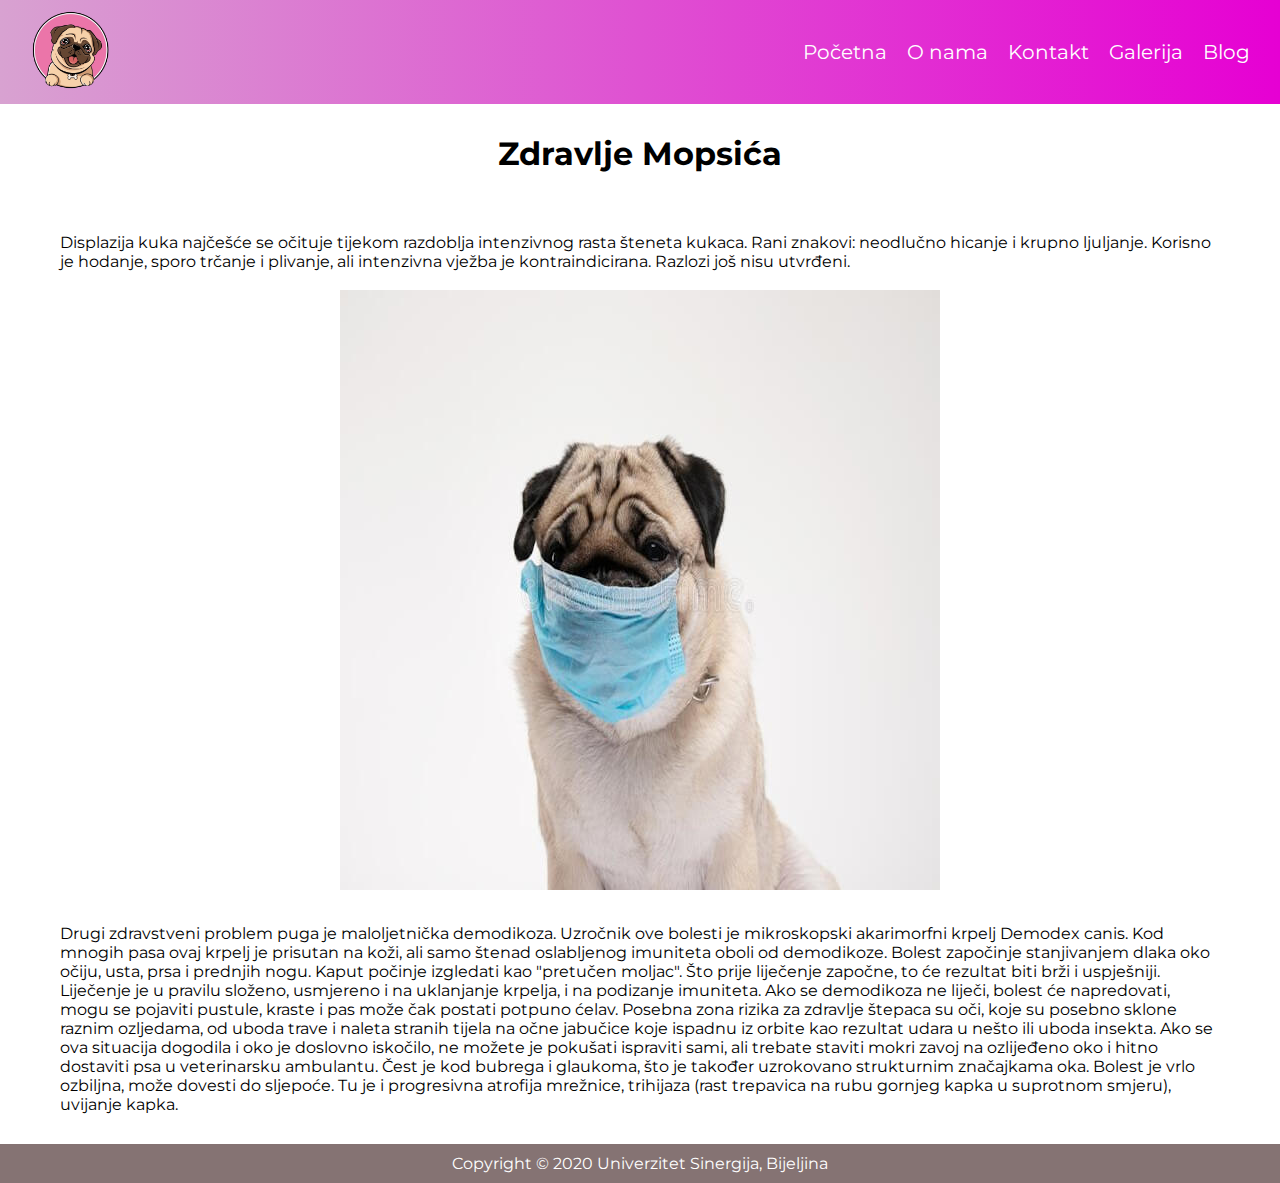
<file: HTMLWebSIte/mops_projekat/blogpost/blogpost4.html>
<!DOCTYPE html>
<html lang="en">
<head>
    <meta charset="UTF-8">
    <meta name="viewport" content="width=device-width, initial-scale=1.0">
    <link rel="stylesheet" href="../css/blogpost4.css">
    <style>
        @import url('https://fonts.googleapis.com/css2?family=Montserrat:wght@300&display=swap');
    </style>
    <title>MOPS</title>
</head>
<body>

    <!-- HEADER SEKCIJA -->
    <header>
        <div class="navigation">
            <div class="logo">
                <img src="../images/logo2.png" alt="">
            </div>
            <ul>
                <li>
                    <a href="../index.html">Početna</a>
                </li>
                <li>
                    <a href="../about.html">O nama</a>
                </li>
                <li>
                    <a href="../contact.html">Kontakt</a>
                </li>
                <li>
                    <a href="../gallery.html">Galerija</a>
                </li>
                <li>
                    <a href="../blog.html">Blog</a>
                </li>
            </ul>
        </div>
    </header>
    <!-- HEADER SEKCIJA -->

    <!-- BLOG SEKCIJA -->
    <div class="h1"><h1>Zdravlje Mopsića</h1></div> 
            <div class="p1">
                <p> Displazija kuka najčešće se očituje tijekom razdoblja intenzivnog rasta šteneta kukaca. Rani znakovi: neodlučno hicanje i krupno ljuljanje. Korisno je hodanje, sporo trčanje i plivanje, ali intenzivna vježba je kontraindicirana. Razlozi još nisu utvrđeni.</p> 
                <br>

                <div class="img"><img src="../images/left-pug61.jpg"></div>

               <p>Drugi zdravstveni problem puga je maloljetnička demodikoza. Uzročnik ove bolesti je mikroskopski akarimorfni krpelj Demodex canis. Kod mnogih pasa ovaj krpelj je prisutan na koži, ali samo štenad oslabljenog imuniteta oboli od demodikoze. Bolest započinje stanjivanjem dlaka oko očiju, usta, prsa i prednjih nogu. Kaput počinje izgledati kao "pretučen moljac".
    
                Što prije liječenje započne, to će rezultat biti brži i uspješniji. Liječenje je u pravilu složeno, usmjereno i na uklanjanje krpelja, i na podizanje imuniteta. Ako se demodikoza ne liječi, bolest će napredovati, mogu se pojaviti pustule, kraste i pas može čak postati potpuno ćelav.
                
                Posebna zona rizika za zdravlje štepaca su oči, koje su posebno sklone raznim ozljedama, od uboda trave i naleta stranih tijela na očne jabučice koje ispadnu iz orbite kao rezultat udara u nešto ili uboda insekta. Ako se ova situacija dogodila i oko je doslovno iskočilo, ne možete je pokušati ispraviti sami, ali trebate staviti mokri zavoj na ozlijeđeno oko i hitno dostaviti psa u veterinarsku ambulantu. Čest je kod bubrega i glaukoma, što je također uzrokovano strukturnim značajkama oka. Bolest je vrlo ozbiljna, može dovesti do sljepoće. Tu je i progresivna atrofija mrežnice, trihijaza (rast trepavica na rubu gornjeg kapka u suprotnom smjeru), uvijanje kapka.
                 </p>
            </div>
    <!-- KRAJ BLOG SEKCIJE -->

    <footer>
        <p>Copyright © 2020 Univerzitet Sinergija, Bijeljina</p>
    </footer>
</body>
</html>
</file>
<file: HTMLWebSIte/mops_projekat/css/index.css>
* {
    margin: 0;
    padding: 0;
    box-sizing: border-box;
}

body {
    font-family: 'Montserrat', sans-serif;
}


/* HEADER SEKCIJA */
header {
    background: linear-gradient(to left,#e600d3, #d8a2d1);
    padding-left: 30px;
    padding-right: 30px;
    padding-top: 10px;
    padding-bottom: 10px;
}

header .navigation {
    display: flex;
    justify-content: space-between;
    align-items: center;
}

header .logo img {
    width: 80px;
    height: 80px;
}

header ul {
    display: flex;
    list-style: none;
}

header ul li {
    margin-left: 20px;
}

header ul li a {
    text-decoration: none;
    color: white;
    font-size: 20px;
}

header ul li a:hover {
    font-weight: bold;
}

header ul li a:focus {
    color: black;
    font-weight: bold;
}
/* KRAJ HEADER SEKCIJE */


/* HERO SEKCIJA */
.hero {
    position: relative;
    width: 100%;
    padding-top: 100px;
    padding-bottom: 50px;
    background: linear-gradient(to left,#e600d3, #d8a2d1); 
   display: flex;
   justify-content: center;
}

.hero .hero-content {
    display: flex;
    flex-direction: column;
}

.hero .hero-content .dogs  {
    text-align: center;
    padding-top: 30px;
}

.hero .hero-content .dogs img {
    width: 15%;
}

.hero .hero-content h1 {
    font-size: 55px;
    color: white;
    font-weight: bold;
    text-align: center;
    text-transform: uppercase;
}

.hero .hero-content h2 {
    font-size: 30px;
    color: white;
    text-align: center;
    text-transform: uppercase;
    padding-top: 10px;
    padding-bottom: 20px;
}

.hero .hero-content .buttons {
    padding-left: 50px;
    padding-right: 50px;
    display: grid;
    grid-template-columns: 0.4fr 0.4fr;
    justify-content: center;
    grid-gap: 20px;
}

.hero .hero-content .buttons a {
    padding-top: 10px;
    padding-bottom: 10px;
    padding-left: 20px;
    padding-right: 20px;
    text-align: center;
    border: 1px solid white;
    color: white;
    text-decoration: none;
    text-transform: uppercase;
    font-weight: bold;
    white-space: nowrap;
}

.hero .hero-content .buttons a:hover {
    font-size: 15px;
    background-color: rgba(0, 0, 0, 0.1);
    transition: 0.5s;
}
/* KRAJ HERO SEKCIJE */


/* INFO SEKCIJA */
.info{
    padding: 50px;
    text-align: center;
}

.info h3 {
    padding-bottom: 20px;
    font-size: 30px;
    text-transform: uppercase;
}
/* KRAJ INFO SEKCIJE */


/* SLIDER */
.slide img {
    width: 100%;
    max-height: 700px;
    display: block;
    padding-bottom: 30px;
}
/* KRAJ SLIDERA */


/* MOPS COVID SEKCIJA*/
.mops-covid {
    padding-left: 50px;
    padding-right: 50px;
    padding-bottom: 5px;
    padding-top: 20px;
    background-color: rgb(202, 140, 202);
    display: grid;
    grid-template-columns: 1fr 1fr;
    align-items: center;
}

.mops-covid .mops-inner {
    line-height: 30px;
}

.mops-covid h3 {
    font-size: 30px;
}

.mops-covid .mops-inner p {
    padding-top: 25px;
    font-weight: 600;
}

.mops-covid .mops-image {
   text-align: center;
}
/* KRAJ MOPS COVID SEKCIJE*/


/* BLOG SEKCIJA*/
.blog-section {
    padding-top: 50px;
    padding-bottom: 50px;
    text-align: center;  
}

.blog-section .uppersection h3 {
    font-size: 30px;
    color: black;
    text-transform: uppercase;
    padding-bottom: 30px;
}

.blog-section .blog-posts {
    width: 100%;
    color: white;
}
.blog-section .blog-posts .blog-card{
    display: inline-block;
    width: 22%;
    margin: 8px;    
    background-color: #753e80;
    border: 1px solid black;
    position: relative;
}

.blog-section .blog-posts .blog-card img {
    width: 100%;
    height: 220px;
}

.blog-section .blog-posts .blog-card h4 {
    color: white;
    text-transform: uppercase;
}

.blog-section .blog-posts .blog-card h6 {
    color: white;
}

.blog-section .blog-posts .blog-card p {
    padding: 10px;
}

.blog-section .blog-posts .blog-card a {
    padding: 10px;
    text-decoration: none;
    background-color: #3d4df5;
    display: inline-block;
    color: white;
    font-weight: bold;
    text-transform: uppercase;
    margin-top: 10px;
    margin-bottom: 30px;
}

.blog-section .blog-card:hover {
    background-color: #570087;
    position: relative;
    top: -10px;
}
/* KRAJ BLOG SEKCIJE */


/* GALERIJA */
.gallery-section {
    padding-left: 50px;
    padding-right: 50px;
    background-color: #eeb011;
    display: grid;
    grid-template-columns: 1fr 1fr;
    align-items: center;
}

.gallery-section .gallery-inner {
    line-height: 30px;
}

.gallery-section h3 {
    color: black;
    font-size: 30px;
}

.gallery-section .gallery-inner p {
    padding-top: 25px;
    padding-bottom: 30px;
    font-weight: 600;
    color: black;
    line-height: 30px;
}

.gallery-section .gallery-inner a {
    text-decoration: none;
    text-transform: uppercase;
    color: black;
    padding: 10px 20px;
    border: 1px solid black;
    font-weight: bold;
}

.gallery-section .gallery-inner a:hover {
    color: white;
    background-color: rgba(77, 145, 77, 0.815);
    transition: 0.5s;
}

.gallery-section .gallery-image {
   text-align: center;
}
/* KRAJ GALERIJE */


/*KALKULATOR*/

 h3{
    text-align: center;
    padding-top: 50px;
}
.dog-age-calculator{
    padding-top: 50px;
    padding-left: 50px;
    padding-right: 50px;
    line-height: 30px;
    max-width: 450px; 
    margin: 25px auto 25px auto;
    padding: 30px;
    border: 1px solid black;
    background-color: #FFB2E4;
}

/*KRAJ KALKULATORA*/

/* FOOTER */
footer {
    background-color: rgb(133, 115, 115);
    padding: 10px 50px;
    text-align: center;
    color: white;
}
/* KRAJ FOOTERA*/


@media(max-width: 900px){

    .mops-covid {
        display: grid;
        grid-template-columns: 1fr;
    }

    .mops-covid h3 {
        padding-top: 30px;
        text-align: center;
    }

    .mops-covid p {
        text-align: center;
        padding-bottom: 50px;
    }

    .mops-covid .mops-image img {
        text-align: center;
        display: inline-block;
    }

    .blog-section .blog-posts .blog-card {
        width: 45%;
        margin-top: 10px;
    }

    .blog-section .blog-posts .blog-card img {
        width: 100%;
    }

    .gallery-section {
        display: grid;
        grid-template-columns: 1fr;
    }

    .gallery-section .gallery-inner {
        text-align: center;
    }

    .gallery-section .gallery-inner h3 {
        padding-top: 30px;
        text-align: center;
    }

    .gallery-section .gallery-inner p {
        text-align: center;
        padding-bottom: 50px;
    }

    .gallery-section  .gallery-image img {
        margin-top: 40px;
        text-align: center;
        display: inline-block;
        width: 40%;
    }
}

@media screen and (max-width:730px) {
    header {
       padding: 0;
    }

    header .logo img {
        display: none;
    }

    header ul {
        width: 100%;
        display: flex;
        flex-direction: column;
        text-align: center;
        background-color: rgba(0, 0, 0, 0.5);
        padding-top: 0;
        margin-top: 0;
    }

    header ul li {
        padding-top: 5px;
        padding-bottom: 5px;
        margin-left: 0;
        border-bottom: 1px solid white;
    }

    .hero {
        padding-bottom: 50px;
        padding-top: 50px;
        text-align: center;
    } 
}

@media screen and (max-width:500px){
    .blog-section .blog-posts .blog-card {
        width: 100%;
        margin-left: 0;
        margin-right: 0;
        margin-top: 10px;
    }
}
</file>
<file: HTMLWebSIte/mops_projekat/css/about.css>
* {
    margin: 0;
    padding: 0;
    box-sizing: border-box;
 
}

body {
    font-family: 'Montserrat', sans-serif;
}

/* HEADER SEKCIJA */
header {
    background: linear-gradient(to left,#e600d3, #d8a2d1); 
    padding-left: 30px;
    padding-right: 30px;
    padding-top: 10px;
    padding-bottom: 10px;
}

header .navigation {
    display: flex;
    justify-content: space-between;
    align-items: center;
}

header .logo img {
    width: 80px;
    height: 80px;
}

header ul {
    display: flex;
    list-style: none;
}

header ul li {
    margin-left: 20px;
}

header ul li a {
    text-decoration: none;
    color: white;
    font-size: 20px;
}

header ul li a:hover {
    font-weight: bold;
}

header ul li a:focus {
    color: black;
    font-weight: bold;
}
/* KRAJ HEADER SEKCIJE */


/* ABOUT SEKCIJA */
.about-section {
    padding: 50px;
    text-align: center;
}

.about-section h2 {
    padding-bottom: 40px;
    font-size: 30px;
}

.about-section p {
    padding-bottom: 50px;
    text-align: left;
}
/* KRAJ ABOUT SEKCIJE */


/* VIDEO SEKCIJA */
.video-responsive{
    overflow:hidden;
    padding-bottom:56.25%;
    position:relative;
    height:0;
}
.video-responsive iframe{
    left:0;
    top:0;
    height:100%;
    width:100%;
    position:absolute;
}
/* KRAJ VIDEO SEKCIJE */

footer {
    background-color: rgb(133, 115, 115);
    padding: 10px 50px;
    text-align: center;
    color: white;
}


@media screen and (max-width:730px) {
    header {
       padding: 0;
    }

    header .logo img {
        display: none;
    }

    header ul {
        width: 100%;
        display: flex;
        flex-direction: column;
        text-align: center;
        background-color: rgba(0, 0, 0, 0.5);
        padding-top: 0;
        margin-top: 0;
    }

    .img-about img {
        width: 100%;
    }

    header ul li {
        padding-top: 5px;
        padding-bottom: 5px;
        margin-left: 0;
        border-bottom: 1px solid white;
    }
    
}
</file>
<file: HTMLWebSIte/mops_projekat/css/blog.css>
* {
    margin: 0;
    padding: 0;
    box-sizing: border-box;
}

body {
    font-family: 'Montserrat', sans-serif;
}


/* HEADER SEKCIJA */
header {
    background: linear-gradient(to left,#e600d3, #d8a2d1);
    padding-left: 30px;
    padding-right: 30px;
    padding-top: 10px;
    padding-bottom: 10px;
}

header .navigation {
    display: flex;
    justify-content: space-between;
    align-items: center;
}

header .logo img {
    width: 80px;
    height: 80px;
}

header ul {
    display: flex;
    list-style: none;
}

header ul li {
    margin-left: 20px;
}

header ul li a {
    text-decoration: none;
    color: white;
    font-size: 20px;
}

header ul li a:hover {
    font-weight: bold;
}

header ul li a:focus {
    color: black;
    font-weight: bold;
}
/* KRAJ HEADER SEKCIJE */


/* BLOG SEKCIJA */
.blog-section {
    padding-top: 50px;
    padding-bottom: 50px;
    text-align: center;
}

.blog-section .uppersection p {
    padding-top: 60px;
    font-weight: bold;
    text-transform: uppercase;
    color: #3d4df5;
}

.blog-section .uppersection h3 {
    font-size: 30px;
    color: black;
    text-transform: uppercase;
    padding-bottom: 30px;
}

.blog-section .blog-posts {
    width: 100%;
    color: white;
}

.blog-section .blog-posts .blog-card{
    display: inline-block;
    width: 22%;
    margin: 8px;    
    background-color: #753e80;
    border: 1px solid black;
    position: relative;
}

.blog-section .blog-posts .blog-card img {
    width: 100%;
    height: 220px;
}

.blog-section .blog-posts .blog-card h4 {
    color: white;
    text-transform: uppercase;
}

.blog-section .blog-posts .blog-card h6 {
    color: white;
}

.blog-section .blog-posts .blog-card p {
    padding: 10px;
}

.blog-section .blog-posts .blog-card a {
    padding: 10px;
    text-decoration: none;
    background-color: #3d4df5;
    display: inline-block;
    color: white;
    font-weight: bold;
    text-transform: uppercase;
    margin-top: 10px;
    margin-bottom: 30px;
}

.blog-section .blog-card:hover {
    background-color: #570087;
    position: relative;
    top: -10px;
} 
/* KRAJ BLOG SEKCIJE */

footer {
    background-color: rgb(133, 115, 115);
    padding: 10px 50px;
    text-align: center;
    color: white;
}


@media(max-width:900px){
    .blog-section .blog-posts .blog-card {
        width: 45%;
        margin-top: 10px;
    }

    .blog-section .blog-posts .blog-card img {
        width: 100%;
    }
}


@media screen and (max-width:730px) {
    header {
       padding: 0;
    }

    header .logo img {
        display: none;
    }

    header ul {
        width: 100%;
        display: flex;
        flex-direction: column;
        text-align: center;
        background-color: rgba(0, 0, 0, 0.5);
        padding-top: 0;
        margin-top: 0;
    }

    header ul li {
        padding-top: 5px;
        padding-bottom: 5px;
        margin-left: 0;
        border-bottom: 1px solid white;
    }

}


@media(max-width:500px){
    .blog-section {
        padding-left: 30px;
        padding-right: 30px;
    }
    .blog-section .blog-posts .blog-card {
        width: 100%;
        margin-left: 0;
        margin-right: 0;
        margin-top: 10px;
    } 

    .blog-section .blog-posts .blog-card img {
        width: 100%;
    }
}
</file>
<file: HTMLWebSIte/mops_projekat/css/contact.css>
* {
    margin: 0;
    padding: 0;
    box-sizing: border-box;
}

body {
    font-family: 'Montserrat', sans-serif;
}

/* HEADER SEKCIJA */
header {
    background: linear-gradient(to left,#e600d3, #d8a2d1);
    padding-left: 30px;
    padding-right: 30px;
    padding-top: 10px;
    padding-bottom: 10px;
}

header .navigation {
    display: flex;
    justify-content: space-between;
    align-items: center;
}

header .logo img {
    width: 80px;
    height: 80px;
}

header ul {
    display: flex;
    list-style: none;
}

header ul li {
    margin-left: 20px;
}

header ul li a {
    text-decoration: none;
    color: white;
    font-size: 20px;
}

header ul li a:hover {
    font-weight: bold;
}

header ul li a:focus {
    color: black;
    font-weight: bold;
}
/* KRAJ HEADER SEKCIJE */


/* DRUŠTVENE MREŽE */
.contact-section {
    padding: 20px;
    display: flex;
    justify-content: space-around;
    align-items: center;
}

.contact-section p {
    text-align: center;
    padding-right: 20px;
}

.contact-buttons .contact-button {
    display: flex;
    align-items: center;
    margin-bottom: 20px;
}

.fa {
    padding: 20px;
    width: 80px;
    text-align: center;
    text-decoration: none;
    margin: 5px 2px;
    font-size: 1.5rem

  }
  
.fa:hover {
      opacity: 0.7;
}
  
.fa-facebook {
    background: #3B5998;
    color: white;
}

.contact-buttons .contact-button p {
    margin-left: 25px;
}

.fa-instagram {
    background: rgb(193,53,132);
    color: white;
}

.fa-twitter {
    background: #55ACEE;
    color: white;
  }

  .fa-youtube {
    background: #bb0000;
    color: white;
  }

  .fa-envelope {
      background-color: rgb(218, 77, 77);
      color: white;
  }

  .fa-phone {
      background-color: rgb(35, 184, 35);
      color: white;
  }
/* KRAJ DRUŠTVENIH MREŽA */


/* KONTAKT FORMA */
form {
    max-width: 500px; 
    margin: 25px auto 25px auto;
    padding: 20px;
    border: 1px solid black;
}


input[type=text], input[type=email] {
    width: 100%;
    padding: 12px;
    border: 1px solid #ccc;
    margin-top: 6px;
    margin-bottom: 16px;
}

input[type=submit] {
    background-color: #444;
    color: white;
    padding: 10px 30px;
    font-size: 18px;
    cursor: pointer;
    border: none;
    border-radius: 3px;
}


input[type=submit]:hover {
    background-color:#BDBDBD ;
    color: black;
}

#tekst {
    display: inline;
    margin-left: 30px;
}


#info-tekst1, #info-tekst2, #info-tekst3 {
    margin-top: 0;
}
/* KRAJ KONTAKT FORME */


/* MAPA */
.map {
    position: relative;
    padding-bottom: 50%;
}
.map iframe {
    left: 0;
    top: 0;
    height: 100%;
    width: 100%;
    position: absolute;
}

footer {
    background-color: rgb(133, 115, 115);
    padding: 10px 50px;
    text-align: center;
    color: white;
}




@media screen and (max-width:730px) {
    header {
       padding: 0;
    }

    header .logo img {
        display: none;
    }

    header ul {
        width: 100%;
        display: flex;
        flex-direction: column;
        text-align: center;
        background-color: rgba(0, 0, 0, 0.5);
        padding-top: 0;
        margin-top: 0;
    }

    header ul li {
        padding-top: 5px;
        padding-bottom: 5px;
        margin-left: 0;
        border-bottom: 1px solid white;
    }

    .contact-section {
        padding: 20px;        
        display: flex;
        flex-direction: column;
    }

    .contact-section p {
        padding-right: 0;
    }

    .map  {
        padding: 20px;
    }

    .map  iframe{
        height: 400px;
    }
}
</file>
<file: HTMLWebSIte/mops_projekat/css/gallery2.css>
* {
    margin: 0;
    padding: 0;
    box-sizing: border-box;
}

body {
    font-family: 'Montserrat', sans-serif !important;
}

/* HEADER SEKCIJA */
header {
    background: linear-gradient(to left,#e600d3, #d8a2d1); 
    padding-left: 30px;
    padding-right: 30px;
    padding-top: 10px;
    padding-bottom: 10px;
}

header .navigation {
    display: flex;
    justify-content: space-between;
    align-items: center;
}

header .logo img {
    width: 80px;
    height: 80px;
}

header ul {
    display: flex;
    list-style: none;
}

header ul li {
    margin-left: 20px;
}

header ul li a {
    text-decoration: none;
    color: white;
    font-size: 20px;
}

header ul li a:hover {
    font-weight: bold;
}

header ul li a:focus {
    color: black;
    font-weight: bold;
}
/* KRAJ HEADER SEKCIJE */


/* GALERIJA */
.gallery {
    padding-top: 50px;
    padding-bottom: 50px;
    margin: 10px 50px;
    text-align: center;
}

.gallery img {
    transition: 1s;
    padding: 15px;
    width: 250px;
}

.gallery img:hover {
    filter: grayscale(100%);
    transform: scale(1.1);
}
/* KRAJ GALERIJE */


footer {
    background-color: rgb(133, 115, 115);
    padding: 10px 50px;
    text-align: center;
    color: white;
}

@media screen and (max-width:730px) {
    header {
       padding: 0;
    }

    header .logo img {
        display: none;
    }

    header ul {
        width: 100%;
        display: flex;
        flex-direction: column;
        text-align: center;
        background-color: rgba(0, 0, 0, 0.5);
        padding-top: 0;
        margin-top: 0;
    }

    header ul li {
        padding-top: 5px;
        padding-bottom: 5px;
        margin-left: 0;
        border-bottom: 1px solid white;
    }
}
</file>
<file: HTMLWebSIte/mops_projekat/css/blogpost1.css>
* {
    margin: 0;
    padding: 0;
    box-sizing: border-box;
}


body {
    font-family: 'Montserrat', sans-serif;
}

/* HEADER SEKCIJA */
header {
    background: linear-gradient(to left,#e600d3, #d8a2d1);
    padding-left: 30px;
    padding-right: 30px;
    padding-top: 10px;
    padding-bottom: 10px;
}

header .navigation {
    display: flex;
    justify-content: space-between;
    align-items: center;
}

header .logo img {
    width: 80px;
    height: 80px;
}

header ul {
    display: flex;
    list-style: none;
}

header ul li {
    margin-left: 20px;
}

header ul li a {
    text-decoration: none;
    color: white;
    font-size: 20px;
}

header ul li a:hover {
    font-weight: bold;
}

header ul li a:focus {
    color: black;
    font-weight: bold;
}
/* KRAJ HEADER SEKCIJE */


/* BLOG POST */
h1 {
    padding: 30px;
    text-align: center;
}

.p1 {
    padding-left: 60px;
    padding-right: 60px;
    padding-bottom: 30px;
    padding-top: 30px;
}

.img {
    text-align: center;
    padding-bottom: 30px;
}
/* KRAJ BLOG POSTA */


footer {
    background-color: rgb(133, 115, 115);
    padding: 10px 50px;
    text-align: center;
    color: white;
}


@media screen and (max-width:730px) {
    header {
       padding: 0;
    }

    header .logo img {
        display: none;
    }

    header ul {
        width: 100%;
        display: flex;
        flex-direction: column;
        text-align: center;
        background-color: rgba(0, 0, 0, 0.5);
        padding-top: 0;
        margin-top: 0;
    }

    header ul li {
        padding-top: 5px;
        padding-bottom: 5px;
        margin-left: 0;
        border-bottom: 1px solid white;
    }

    .p1 img {
        width: 100%;
    }
}
</file>
<file: HTMLWebSIte/mops_projekat/css/blogpost2.css>
* {
    margin: 0;
    padding: 0;
    box-sizing: border-box;
}


body {
    font-family: 'Montserrat', sans-serif;
}

/* HEADER SEKCIJA */
header {
    background: linear-gradient(to left,#e600d3, #d8a2d1);
    padding-left: 30px;
    padding-right: 30px;
    padding-top: 10px;
    padding-bottom: 10px;
}

header .navigation {
    display: flex;
    justify-content: space-between;
    align-items: center;
}

header .logo img {
    width: 80px;
    height: 80px;
}

header ul {
    display: flex;
    list-style: none;
}

header ul li {
    margin-left: 20px;
}

header ul li a {
    text-decoration: none;
    color: white;
    font-size: 20px;
}

header ul li a:hover {
    font-weight: bold;
}

header ul li a:focus {
    color: black;
    font-weight: bold;
}
/* KRAJ HEADER SEKCIJE */


/* BLOG POST */
h1 {
    padding: 30px;
    text-align: center;
}

.p1 {
    padding-left: 60px;
    padding-right: 60px;
    padding-bottom: 30px;
    padding-top: 30px;
}

.img {
    text-align: center;
    padding-bottom: 30px;
}
/* KRAJ BLOG POSTA */


footer {
    background-color: rgb(133, 115, 115);
    padding: 10px 50px;
    text-align: center;
    color: white;
}

@media screen and (max-width:730px) {
    header {
       padding: 0;
    }

    header .logo img {
        display: none;
    }

    header ul {
        width: 100%;
        display: flex;
        flex-direction: column;
        text-align: center;
        background-color: rgba(0, 0, 0, 0.5);
        padding-top: 0;
        margin-top: 0;
    }

    header ul li {
        padding-top: 5px;
        padding-bottom: 5px;
        margin-left: 0;
        border-bottom: 1px solid white;
    }

    .p1 img {
        width: 100%;
    }
}
</file>
<file: HTMLWebSIte/mops_projekat/css/blogpost4.css>
* {
    margin: 0;
    padding: 0;
    box-sizing: border-box;
}


body {
    font-family: 'Montserrat', sans-serif;
}

/* HEADER SEKCIJA */
header {
    background: linear-gradient(to left,#e600d3, #d8a2d1);
    padding-left: 30px;
    padding-right: 30px;
    padding-top: 10px;
    padding-bottom: 10px;
}

header .navigation {
    display: flex;
    justify-content: space-between;
    align-items: center;
}

header .logo img {
    width: 80px;
    height: 80px;
}

header ul {
    display: flex;
    list-style: none;
}

header ul li {
    margin-left: 20px;
}

header ul li a {
    text-decoration: none;
    color: white;
    font-size: 20px;
}

header ul li a:hover {
    font-weight: bold;
}

header ul li a:focus {
    color: black;
    font-weight: bold;
}
/* KRAJ HEADER SEKCIJE */


/* BLOG SEKCIJA */
h1 {
    padding: 30px;
    text-align: center;
}

.p1 {
    padding-left: 60px;
    padding-right: 60px;
    padding-bottom: 30px;
    padding-top: 30px;
}

.img {
    text-align: center;
    padding-bottom: 30px;
}
/* KRAJ BLOG SEKCIJE */


footer {
    background-color: rgb(133, 115, 115);
    padding: 10px 50px;
    text-align: center;
    color: white;
}

@media screen and (max-width:730px) {
    header {
       padding: 0;
    }

    header .logo img {
        display: none;
    }

    header ul {
        width: 100%;
        display: flex;
        flex-direction: column;
        text-align: center;
        background-color: rgba(0, 0, 0, 0.5);
        padding-top: 0;
        margin-top: 0;
    }

    header ul li {
        padding-top: 5px;
        padding-bottom: 5px;
        margin-left: 0;
        border-bottom: 1px solid white;
    }
    .p1 img {
        width: 100%;
    }
}
</file>
